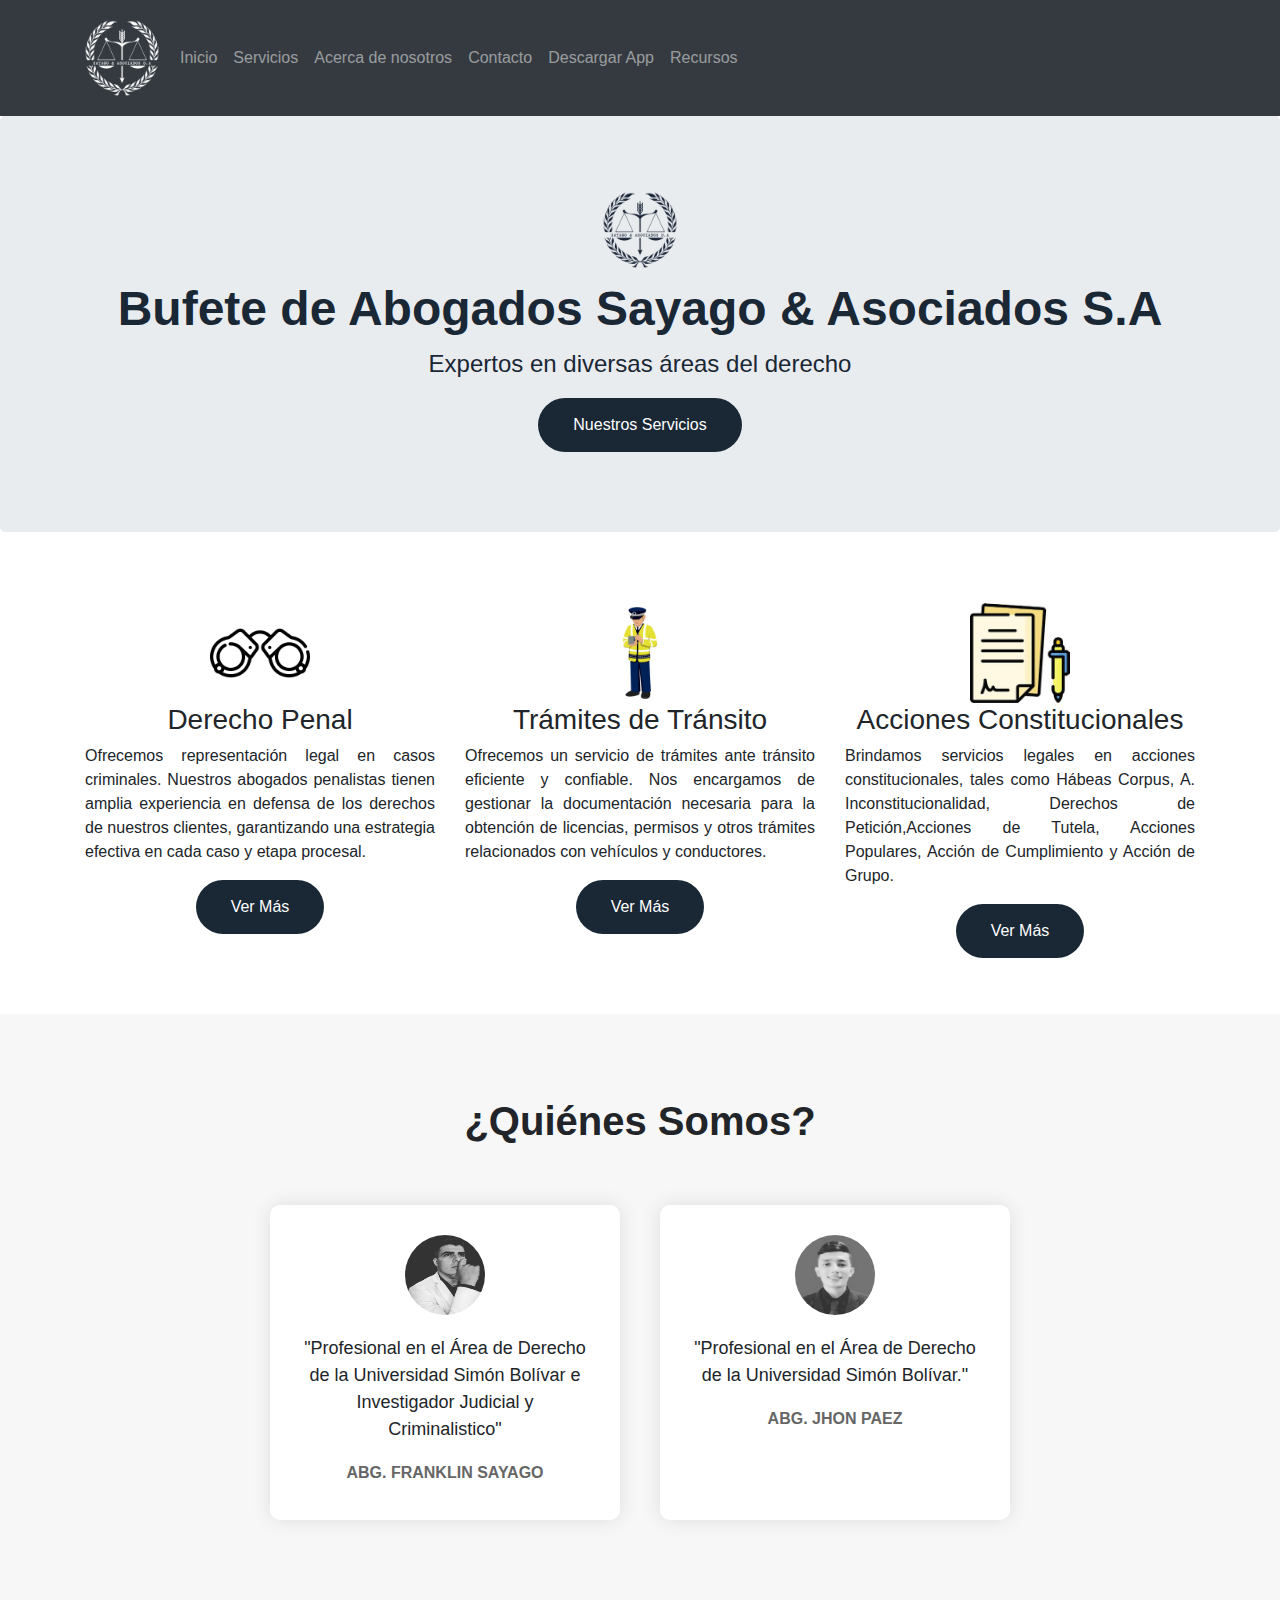
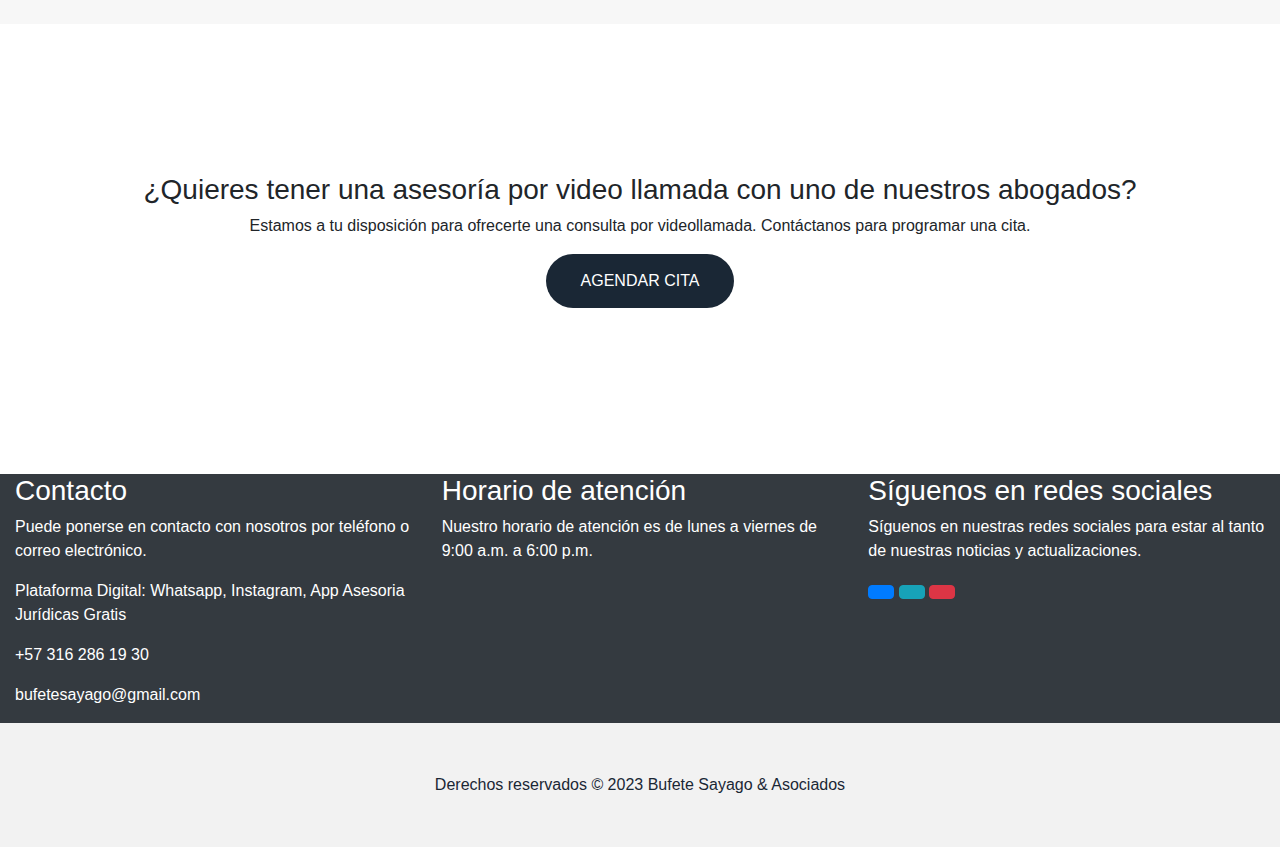
<file: index.html>
<!DOCTYPE html>
<html>

<head>
    <title>Sayago & Asociados S.A</title>
    <link rel="icon" href="ks.png" type="image/png">
    <link rel="stylesheet" type="text/css" href="styles.css">
    <meta charset="utf-8">
    <meta name="viewport" content="width=device-width, initial-scale=1">
    <link rel="stylesheet" href="https://maxcdn.bootstrapcdn.com/bootstrap/4.5.2/css/bootstrap.min.css">
    <script src="https://ajax.googleapis.com/ajax/libs/jquery/3.5.1/jquery.min.js"></script>
    <script src="https://cdnjs.cloudflare.com/ajax/libs/popper.js/1.16.0/umd/popper.min.js"></script>
    <script src="https://maxcdn.bootstrapcdn.com/bootstrap/4.5.2/js/bootstrap.min.js"></script>

</head>

<body>
    <nav class="navbar navbar-expand-md bg-dark navbar-dark">
        <a class="navbar-brand" href=""></a>
        <img class="logo-img" src="ns.png" alt="">
        <button class="navbar-toggler" type="button" data-toggle="collapse" data-target="#collapsibleNavbar">
            <span class="navbar-toggler-icon"></span>
        </button>
        <div class="collapse navbar-collapse" id="collapsibleNavbar">
            <ul class="navbar-nav">
                <li class="nav-item">
                    <a class="nav-link" href="index.html">Inicio</a>
                </li>
                <li class="nav-item">
                    <a class="nav-link" href="servicios.html">Servicios</a>
                </li>
                <li class="nav-item">
                    <a class="nav-link" href="acerdade.html">Acerca de nosotros</a>
                </li>
                <li class="nav-item">
                    <a class="nav-link" href="contacto.html">Contacto</a>
                </li>
                <li class="nav-item">
                    <a class="nav-link" href="descarga.html">Descargar App</a>
                </li>
                <li class="nav-item">
                    <a class="nav-link" href="recursos.html">Recursos</a>
                </li>
            </ul>
        </div>
    </nav>

    <div class="jumbotron text-center">
        <img class="logo-img" src="ks.png" alt="">
        <h1>Bufete de Abogados Sayago & Asociados S.A</h1>
        <p>Expertos en diversas áreas del derecho</p>
        <button class="btn-modern"><a href="servicios.html" style="color:#FFFFFF;">Nuestros Servicios</a></button>
        <p class="center-button"></p>
    </div>
    <div class="container">
        <div class="row">
            <div class="col-sm-4">
                <img class="logo-img" src="DP.png" alt="">
                <h3 class="text-center">Derecho Penal</h3>
                <p style="text-align: justify;">Ofrecemos representación legal en casos criminales. Nuestros abogados
                    penalistas tienen amplia experiencia en defensa de los derechos de nuestros clientes, garantizando
                    una estrategia efectiva en cada caso y etapa procesal.</p>
                <div class="text-center">
                    <p><a href="servicios.html" class="btn-modern">Ver Más</a></p>
                </div>

            </div>
            <div class="col-sm-4">
                <img class="logo-img" src="tran.png" alt="">
                <h3 class="text-center">Trámites de Tránsito</h3>
                <p style="text-align: justify;">Ofrecemos un servicio de trámites ante tránsito eficiente y confiable.
                    Nos encargamos de gestionar la documentación necesaria para la obtención de licencias, permisos y
                    otros trámites relacionados con vehículos y conductores.</p>
                <div class="text-center">
                    <p><a href="servicios.html" class="btn-modern">Ver Más</a></p>
                </div>
            </div>
            <div class="col-sm-4">
                <img class="logo-img" src="tutela.jfif" alt="">
                <h3 class="text-center">Acciones Constitucionales</h3>
                <p style="text-align: justify;">Brindamos servicios legales en acciones constitucionales, tales como
                    Hábeas Corpus, A. Inconstitucionalidad, Derechos de Petición,Acciones de Tutela, Acciones Populares,
                    Acción de Cumplimiento y Acción de Grupo.</p>
                <div class="text-center">
                    <p><a href="servicios.html" class="btn-modern">Ver Más</a></p>
                </div>
            </div>
        </div>
    </div>
    <section id="testimonios">
        <div class="container">
            <h2>¿Quiénes Somos?</h2>
            <div class="testimonios-container">
                <div class="testimonio">
                    <img src="fr.jpeg" alt="" class="testimonio-img">
                    <p class="testimonio-text">"Profesional en el Área de Derecho de la Universidad Simón Bolívar e
                        Investigador Judicial y Criminalistico"</p>
                    <h4 class="testimonio-autor">Abg. Franklin Sayago</h4>
                </div>
                <div class="testimonio">
                    <img src="paez.jpeg" alt="" class="testimonio-img">
                    <p class="testimonio-text">"Profesional en el Área de Derecho de la Universidad Simón Bolívar."</p>
                    <h4 class="testimonio-autor">Abg. Jhon Paez</h4>
                </div>
            </div>
        </div>
    </section>

    <section class="video-call">
        <div class="container">
            
          <h3>¿Quieres tener una asesoría por video llamada con uno de nuestros abogados?</h3>
          <p>Estamos a tu disposición para ofrecerte una consulta por videollamada. Contáctanos para programar una cita.</p>
          <div class="text-center">
            <p><a href="contacto.html" class="btn-modern">AGENDAR CITA</a></p>
        </div>
        </div>




        

    <div class="container-fluid bg-dark text-white">
        <div class="row">
            <div class="col-sm-4">
                <h3>Contacto</h3>
                <p>Puede ponerse en contacto con nosotros por teléfono o correo electrónico.</p>
                <p><span class="glyphicon glyphicon-map-marker"></span>
                    Plataforma Digital: Whatsapp, Instagram, App Asesoria Jurídicas Gratis</p>
                <p><span class="glyphicon glyphicon-phone"></span> +57 316 286 19 30</p>
                <p><span class="glyphicon glyphicon-envelope"></span> bufetesayago@gmail.com</p>
            </div>
            <div class="col-sm-4">
                <h3>Horario de atención</h3>
                <p>Nuestro horario de atención es de lunes a viernes de 9:00 a.m. a 6:00 p.m.</p>
            </div>
            <div class="col-sm-4">
                <h3>Síguenos en redes sociales</h3>
                <p>Síguenos en nuestras redes sociales para estar al tanto de nuestras noticias y actualizaciones.</p>
                <p>
                    <a href="https://www.facebook.com/abogadosayago" target="_blank" class="btn btn-primary"><span
                            class="facebook"></span></a>
                    <a href="https://www.tiktok.com/@abogadosayago" target="_blank" class="btn btn-info"><span
                            class="twiter"></span></a>
                    <a href="https://www.instagram.com/abgsayago/" target="_blank" class="btn btn-danger"><span
                            class="youtube"></span></a>
                </p>
            </div>
        </div>
    </div>
    </section>
    <footer class="container-fluid text-center">
        <p>Derechos reservados &copy; 2023 Bufete Sayago & Asociados</p>
    </footer>
</body>

</html>
</file>
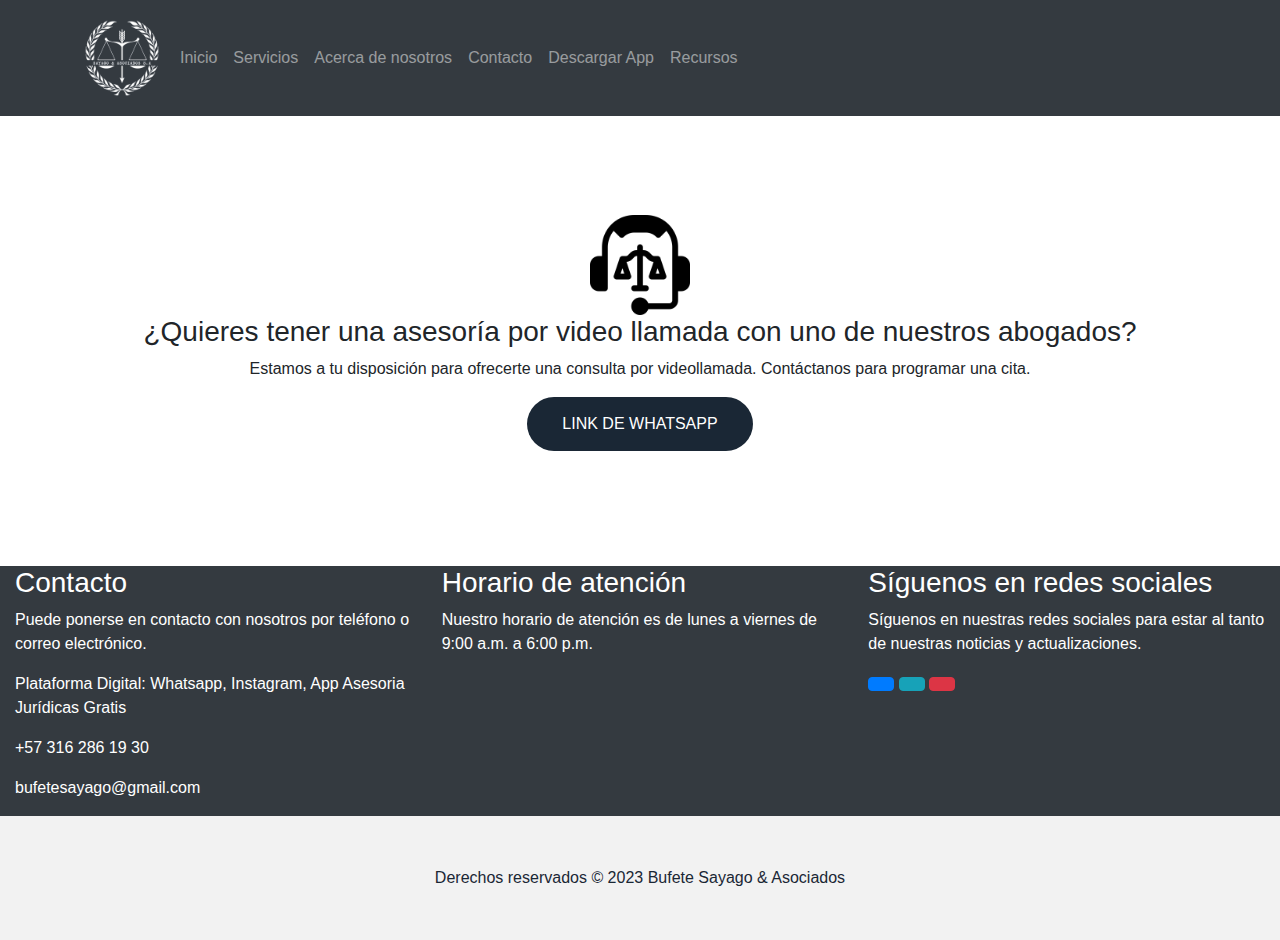
<file: contacto.html>
<!DOCTYPE html>
<html>

<head>
    <title>Sayago & Asociados S.A</title>
    <link rel="icon" href="ks.png" type="image/png">
    <link rel="stylesheet" type="text/css" href="styles.css">
    <meta charset="utf-8">
    <meta name="viewport" content="width=device-width, initial-scale=1">
    <link rel="stylesheet" href="https://maxcdn.bootstrapcdn.com/bootstrap/4.5.2/css/bootstrap.min.css">
    <script src="https://ajax.googleapis.com/ajax/libs/jquery/3.5.1/jquery.min.js"></script>
    <script src="https://cdnjs.cloudflare.com/ajax/libs/popper.js/1.16.0/umd/popper.min.js"></script>
    <script src="https://maxcdn.bootstrapcdn.com/bootstrap/4.5.2/js/bootstrap.min.js"></script>
</head>

<body>
    <nav class="navbar navbar-expand-md bg-dark navbar-dark">
        <a class="navbar-brand" href=""></a>
        <img class="logo-img" src="ns.png" alt="">
        <button class="navbar-toggler" type="button" data-toggle="collapse" data-target="#collapsibleNavbar">
            <span class="navbar-toggler-icon"></span>
        </button>
        <div class="collapse navbar-collapse" id="collapsibleNavbar">
            <ul class="navbar-nav">
                <li class="nav-item">
                    <a class="nav-link" href="index.html">Inicio</a>
                </li>
                <li class="nav-item">
                    <a class="nav-link" href="servicios.html">Servicios</a>
                </li>
                <li class="nav-item">
                    <a class="nav-link" href="acerdade.html">Acerca de nosotros</a>
                </li>
                <li class="nav-item">
                    <a class="nav-link" href="contacto.html">Contacto</a>
                </li>
                <li class="nav-item">
                    <a class="nav-link" href="descarga.html">Descargar App</a>
                </li>
                <li class="nav-item">
                    <a class="nav-link" href="recursos.html">Recursos</a>
                </li>
            </ul>
        </div>
    </nav>
    
      <section class="video-call">
    <div class="container">
        <img class="logo-img" src="contacto.png" alt="">
      <h3>¿Quieres tener una asesoría por video llamada con uno de nuestros abogados?</h3>
      <p>Estamos a tu disposición para ofrecerte una consulta por videollamada. Contáctanos para programar una cita.</p>
      <div class="text-center">
        <p><a href="https://wa.me/message/LWYCASKMJMEYE1" target="_blank"  class="btn-modern">LINK DE WHATSAPP</a></p>
    </div>
    </div>
    
  </section>
    <div class="container-fluid bg-dark text-white">
        <div class="row">
            <div class="col-sm-4">
                <h3>Contacto</h3>
                <p>Puede ponerse en contacto con nosotros por teléfono o correo electrónico.</p>
                <p><span class="glyphicon glyphicon-map-marker"></span>
                    Plataforma Digital: Whatsapp, Instagram, App Asesoria Jurídicas Gratis</p>
                <p><span class="glyphicon glyphicon-phone"></span> +57 316 286 19 30</p>
                <p><span class="glyphicon glyphicon-envelope"></span> bufetesayago@gmail.com</p>
            </div>
            <div class="col-sm-4">
                <h3>Horario de atención</h3>
                <p>Nuestro horario de atención es de lunes a viernes de 9:00 a.m. a 6:00 p.m.</p>
            </div>
            <div class="col-sm-4">
                <h3>Síguenos en redes sociales</h3>
                <p>Síguenos en nuestras redes sociales para estar al tanto de nuestras noticias y actualizaciones.</p>
                <p>
                   <a href="https://www.facebook.com/abogadosayago" target="_blank" class="btn btn-primary"><span
                            class="facebook"></span></a>
                    <a href="https://www.tiktok.com/@abogadosayago" target="_blank" class="btn btn-info"><span
                            class="twiter"></span></a>
                    <a href="https://www.instagram.com/abgsayago/" target="_blank" class="btn btn-danger"><span
                            class="youtube"></span></a>
                </p>
            </div>
        </div>
    </div>

    <footer class="container-fluid text-center">
        <p>Derechos reservados &copy; 2023 Bufete Sayago & Asociados</p>
    </footer>
</body>

</html>
</file>
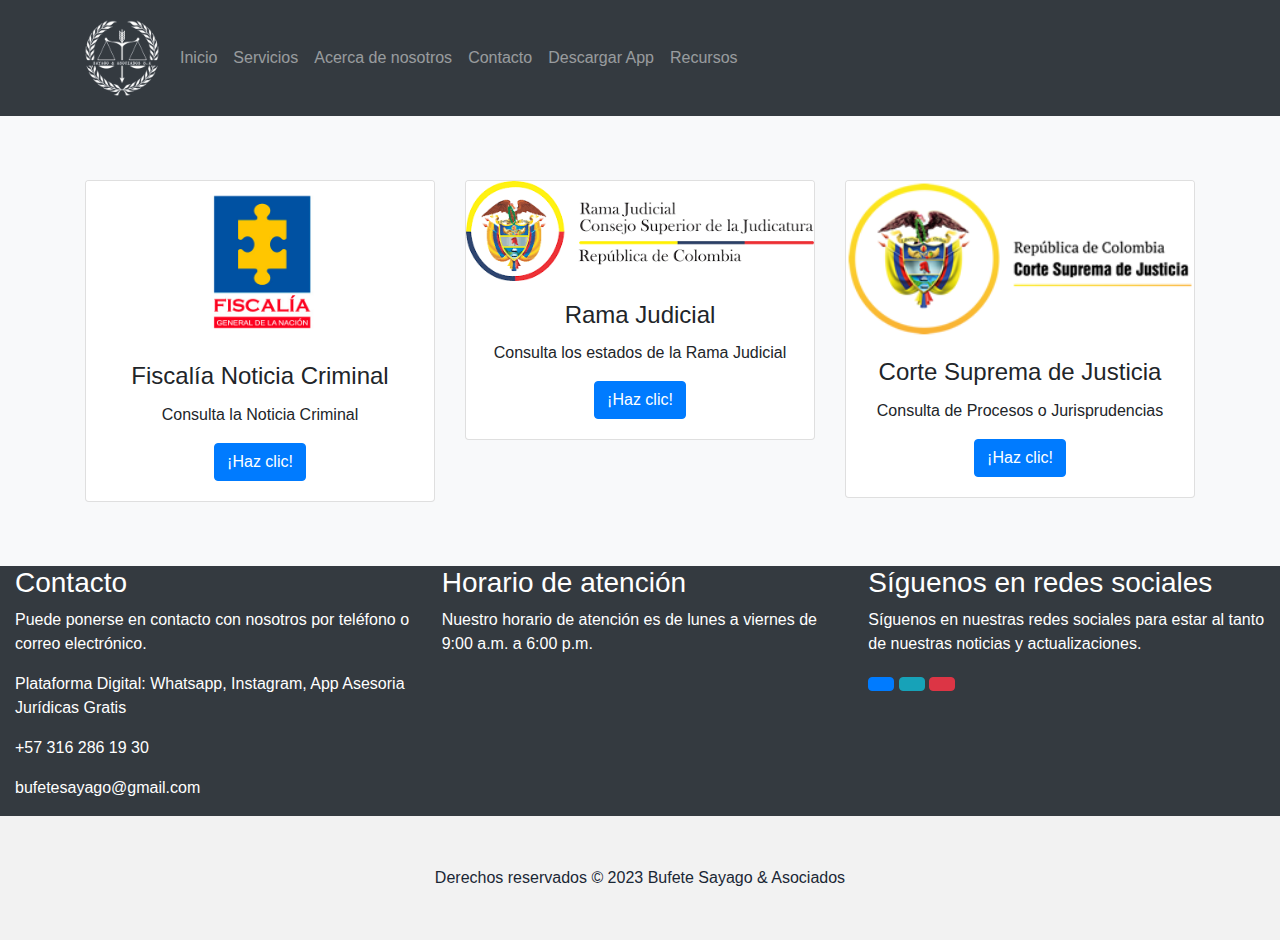
<file: recursos.html>
<!DOCTYPE html>
<html>

<head>
    <title>Sayago & Asociados S.A</title>
    <link rel="icon" href="ks.png" type="image/png">
    <link rel="stylesheet" type="text/css" href="styles.css">
    <meta charset="utf-8">
    <meta name="viewport" content="width=device-width, initial-scale=1">
    <link rel="stylesheet" href="https://maxcdn.bootstrapcdn.com/bootstrap/4.5.2/css/bootstrap.min.css">
    <script src="https://ajax.googleapis.com/ajax/libs/jquery/3.5.1/jquery.min.js"></script>
    <script src="https://cdnjs.cloudflare.com/ajax/libs/popper.js/1.16.0/umd/popper.min.js"></script>
    <script src="https://maxcdn.bootstrapcdn.com/bootstrap/4.5.2/js/bootstrap.min.js"></script>
</head>

<body>
    <nav class="navbar navbar-expand-md bg-dark navbar-dark">
        <a class="navbar-brand" href=""></a>
        <img class="logo-img" src="ns.png" alt="">
        <button class="navbar-toggler" type="button" data-toggle="collapse" data-target="#collapsibleNavbar">
            <span class="navbar-toggler-icon"></span>
        </button>
        <div class="collapse navbar-collapse" id="collapsibleNavbar">
            <ul class="navbar-nav">
                <li class="nav-item">
                    <a class="nav-link" href="index.html">Inicio</a>
                </li>
                <li class="nav-item">
                    <a class="nav-link" href="servicios.html">Servicios</a>
                </li>
                <li class="nav-item">
                    <a class="nav-link" href="acerdade.html">Acerca de nosotros</a>
                </li>
                <li class="nav-item">
                    <a class="nav-link" href="contacto.html">Contacto</a>
                </li>
                <li class="nav-item">
                    <a class="nav-link" href="descarga.html">Descargar App</a>
                </li>
                <li class="nav-item">
                    <a class="nav-link" href="recursos.html">Recursos</a>
                </li>
            </ul>
        </div>
    </nav>
    
    <section id="recursos" class="bg-light">
        <div class="container">
          <div class="row">
            <div class="col-lg-12 text-center">
              
              
          <div class="row">
            <div class="col-md-4">
              <div class="card">
                <img class="card-img-top" src="fiscalia.jpg" alt="Card image cap">
                <div class="card-body">
                  <h4 class="card-title">Fiscalía Noticia Criminal</h4>
                  <p class="card-text">Consulta la Noticia Criminal</p>
                  <a href="https://www.fiscalia.gov.co/colombia/servicios-de-informacion-al-ciudadano/consultas/#1536851620255-61ce92ac-374f" target="_blank" class="btn btn-primary">¡Haz clic!</a>
                </div>
              </div>
            </div>
            
                <div class="col-md-4">
                  <div class="card">
                    <img class="card-img-top" src="rame.png" alt="Card image cap">
                    <div class="card-body">
                      <h4 class="card-title">Rama Judicial</h4>
                      <p class="card-text">Consulta los estados de la Rama Judicial</p>
                      <a href="https://www.ramajudicial.gov.co/portal/inicio" target="_blank" class="btn btn-primary">¡Haz clic!</a>
                    </div>
                  </div>
                </div>
        
                    <div class="col-md-4">
                      <div class="card">
                        <img class="card-img-top" src="suprema.png" alt="Card image cap">
                        <div class="card-body">
                          <h4 class="card-title">Corte Suprema de Justicia</h4>
                          <p class="card-text">Consulta de Procesos o Jurisprudencias</p>
                          <a href="https://cortesuprema.gov.co/corte/index.php/jurisprudencia/" target="_blank" class="btn btn-primary">¡Haz clic!</a>
                        </div>
                      </div>
                    </div>


      
    
  </section>
    <div class="container-fluid bg-dark text-white">
        <div class="row">
            <div class="col-sm-4">
                <h3>Contacto</h3>
                <p>Puede ponerse en contacto con nosotros por teléfono o correo electrónico.</p>
                <p><span class="glyphicon glyphicon-map-marker"></span>
                    Plataforma Digital: Whatsapp, Instagram, App Asesoria Jurídicas Gratis</p>
                <p><span class="glyphicon glyphicon-phone"></span> +57 316 286 19 30</p>
                <p><span class="glyphicon glyphicon-envelope"></span> bufetesayago@gmail.com</p>
            </div>
            <div class="col-sm-4">
                <h3>Horario de atención</h3>
                <p>Nuestro horario de atención es de lunes a viernes de 9:00 a.m. a 6:00 p.m.</p>
            </div>
            <div class="col-sm-4">
                <h3>Síguenos en redes sociales</h3>
                <p>Síguenos en nuestras redes sociales para estar al tanto de nuestras noticias y actualizaciones.</p>
                <p>
                   <a href="https://www.facebook.com/abogadosayago" target="_blank" class="btn btn-primary"><span
                            class="facebook"></span></a>
                    <a href="https://www.tiktok.com/@abogadosayago" target="_blank" class="btn btn-info"><span
                            class="twiter"></span></a>
                    <a href="https://www.instagram.com/abgsayago/" target="_blank" class="btn btn-danger"><span
                            class="youtube"></span></a>
                </p>
            </div>
        </div>
    </div>

    <footer class="container-fluid text-center">
        <p>Derechos reservados &copy; 2023 Bufete Sayago & Asociados</p>
    </footer>
</body>

</html>
</file>
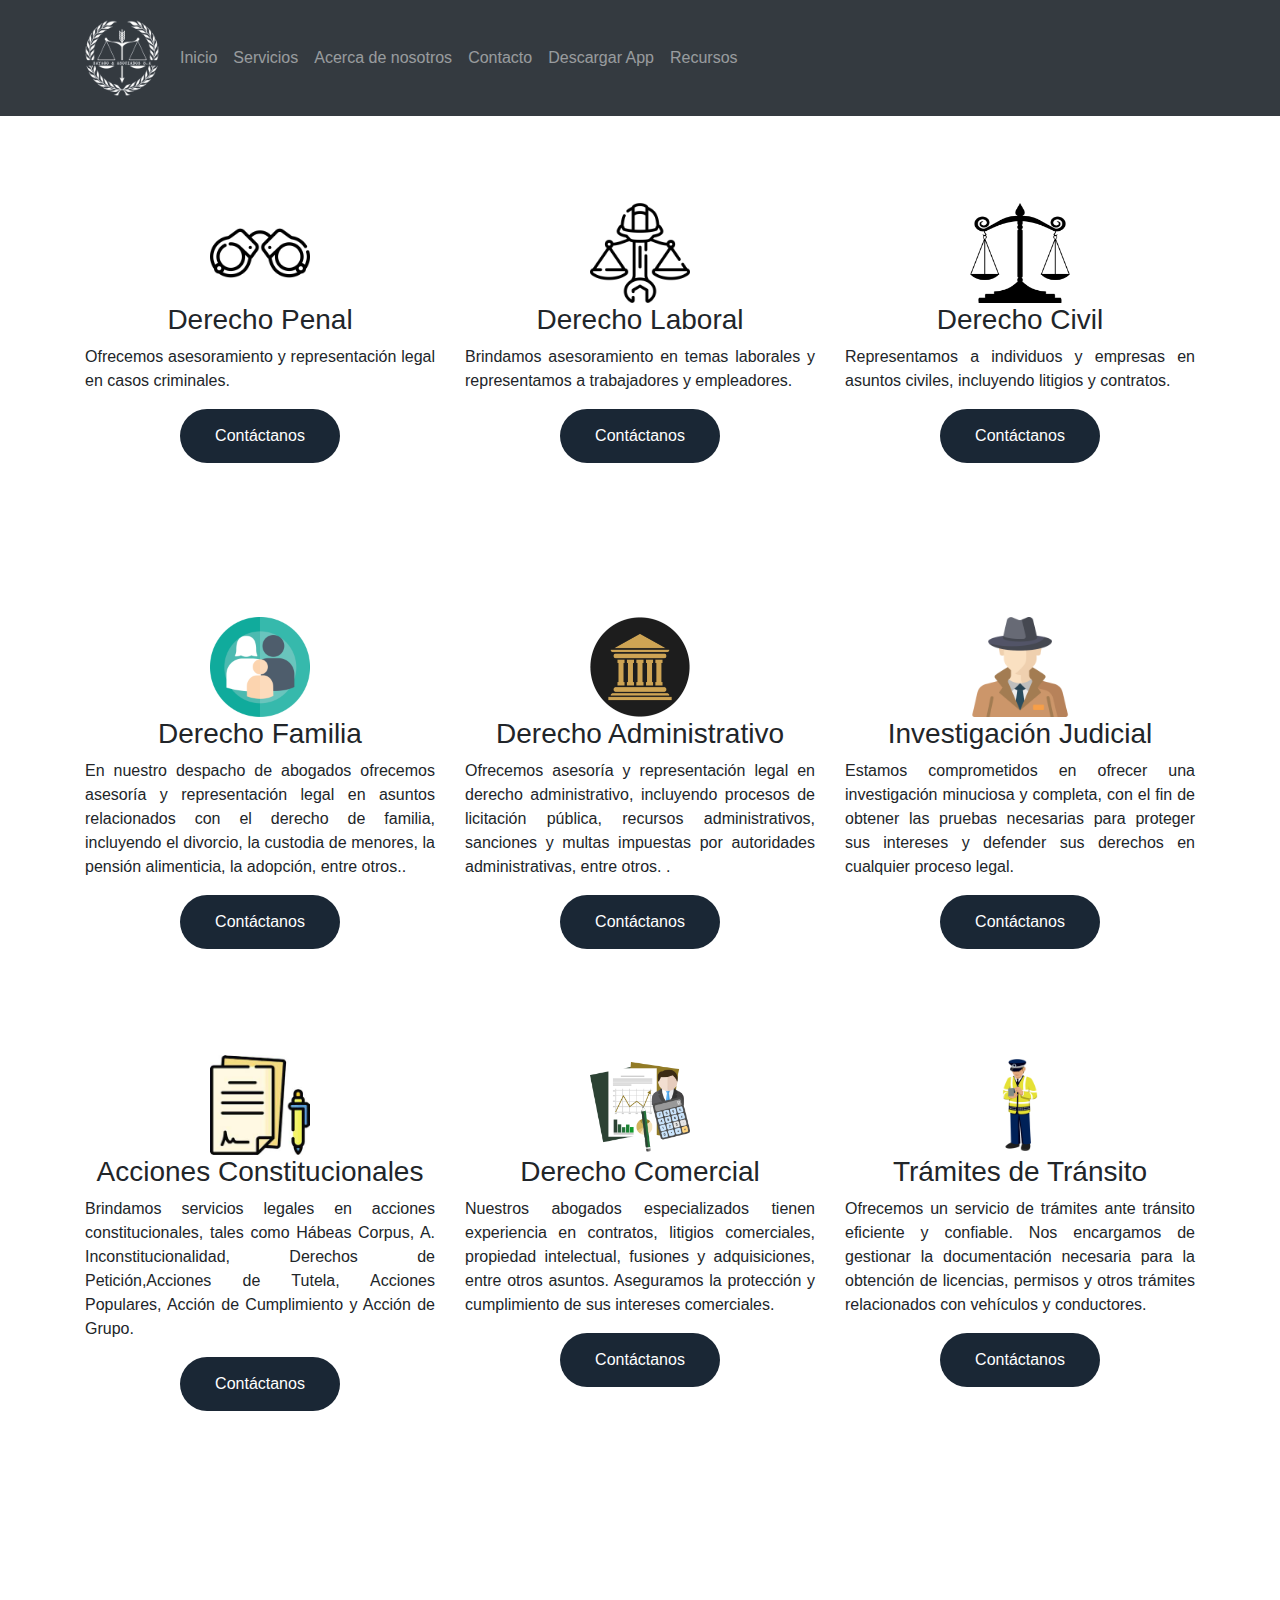
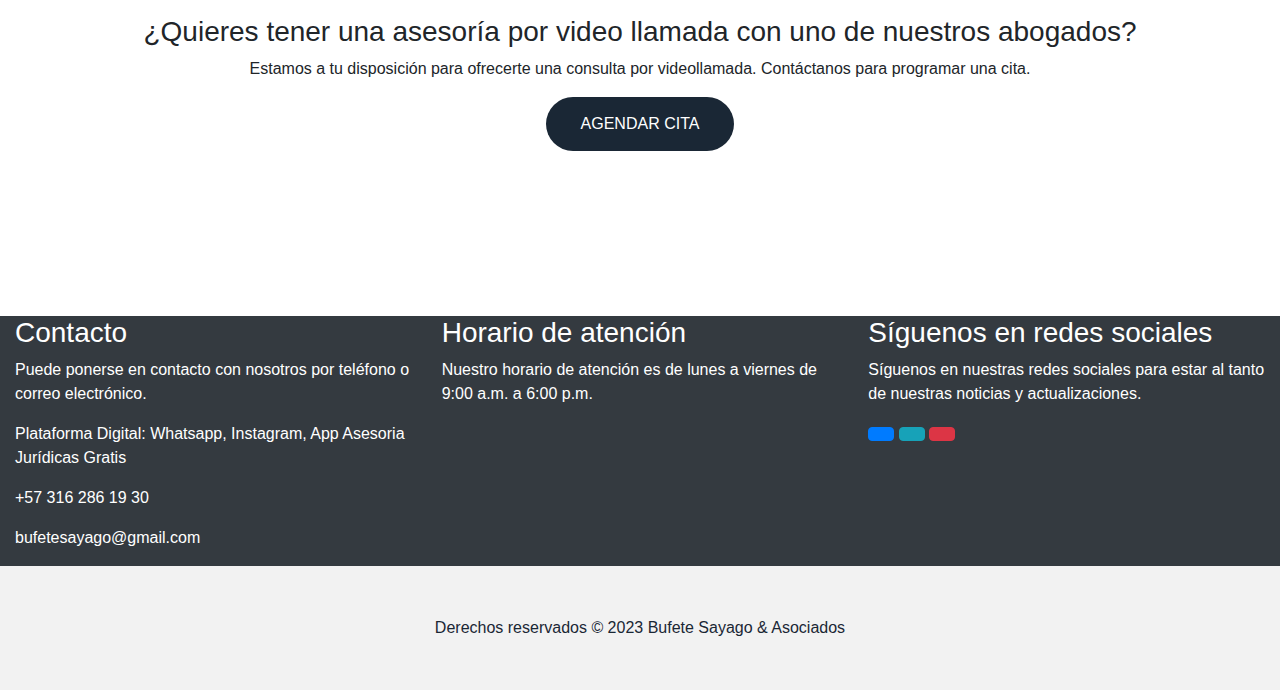
<file: servicios.html>
<!DOCTYPE html>
<html>

<head>
    <title>Sayago & Asociados S.A</title>
    <link rel="icon" href="ks.png" type="image/png">
    <link rel="stylesheet" type="text/css" href="styles.css">
    <meta charset="utf-8">
    <meta name="viewport" content="width=device-width, initial-scale=1">
    <link rel="stylesheet" href="https://maxcdn.bootstrapcdn.com/bootstrap/4.5.2/css/bootstrap.min.css">
    <script src="https://ajax.googleapis.com/ajax/libs/jquery/3.5.1/jquery.min.js"></script>
    <script src="https://cdnjs.cloudflare.com/ajax/libs/popper.js/1.16.0/umd/popper.min.js"></script>
    <script src="https://maxcdn.bootstrapcdn.com/bootstrap/4.5.2/js/bootstrap.min.js"></script>
    <main class="main-section">
        
</head>

<body>
    <nav class="navbar navbar-expand-md bg-dark navbar-dark">
        <a class="navbar-brand" href=""></a>
        <img class="logo-img" src="ns.png" alt="">
        <button class="navbar-toggler" type="button" data-toggle="collapse" data-target="#collapsibleNavbar">
            <span class="navbar-toggler-icon"></span>
        </button>
        <div class="collapse navbar-collapse" id="collapsibleNavbar">
            <ul class="navbar-nav">
                <li class="nav-item">
                    <a class="nav-link" href="index.html">Inicio</a>
                </li>
                <li class="nav-item">
                    <a class="nav-link" href="servicios.html">Servicios</a>
                </li>
                <li class="nav-item">
                    <a class="nav-link" href="acerdade.html">Acerca de nosotros</a>
                </li>
                <li class="nav-item">
                    <a class="nav-link" href="contacto.html">Contacto</a>
                </li>
                <li class="nav-item">
                    <a class="nav-link" href="descarga.html">Descargar App</a>
                </li>
                <li class="nav-item">
                    <a class="nav-link" href="recursos.html">Recursos</a>
                </li>
            </ul>
        </div>
    </nav>
    

    <div class="container">
        <div class="row">
            <div class="col-sm-4">
                <img class="logo-img" src="DP.png" alt="">
                <h3 class="text-center">Derecho Penal</h3>
                <p style="text-align: justify;">Ofrecemos asesoramiento y representación legal en casos criminales.</p>
                <div class="text-center">
                    <p><a href="contacto.html" class="btn-modern">Contáctanos</a></p>
                </div>
                
            </div>
            <div class="col-sm-4">
                <img class="logo-img" src="DL.png" alt="">
                <h3 class="text-center">Derecho Laboral</h3>
                <p style="text-align: justify;">Brindamos asesoramiento en temas laborales y representamos a trabajadores y empleadores.</p>
                <div class="text-center">
                    <p><a href="contacto.html" class="btn-modern">Contáctanos</a></p>
                </div>
            </div>
            <div class="col-sm-4">
                <img class="logo-img" src="DC.jpg" alt="">
                <h3 class="text-center">Derecho Civil</h3>
                <p style="text-align: justify;">Representamos a individuos y empresas en asuntos civiles, incluyendo litigios y contratos.</p>
                <div class="text-center">
                    <p><a href="contacto.html" class="btn-modern">Contáctanos</a></p>
                </div>
            </div>
        </div>
    </div>

    <div class="container">
        <div class="row">
            <div class="col-sm-4">
                <img class="logo-img" src="DFA.png" alt="">
                <h3 class="text-center">Derecho Familia</h3>
                <p style="text-align: justify;">En nuestro despacho de abogados ofrecemos asesoría y representación legal en asuntos relacionados con el derecho de familia, incluyendo el divorcio, la custodia de menores, la pensión alimenticia, la adopción, entre otros..</p>
                <div class="text-center">
                    <p><a href="contacto.html" class="btn-modern">Contáctanos</a></p>
                </div>
            </div>
            <div class="col-sm-4">
                <img class="logo-img" src="DA.png" alt="">
                <h3 class="text-center">Derecho Administrativo</h3>
                <p style="text-align: justify;">Ofrecemos asesoría y representación legal en derecho administrativo, incluyendo procesos de licitación pública, recursos administrativos, sanciones y multas impuestas por autoridades administrativas, entre otros.
                    
                    .</p>
                <div class="text-center">
                    <p><a href="contacto.html" class="btn-modern">Contáctanos</a></p>
                </div>
            </div>
            <div class="col-sm-4">
                <img class="logo-img" src="det.png" alt="">
                <h3 class="text-center">Investigación Judicial</h3>
                <p style="text-align: justify;">Estamos comprometidos en ofrecer una investigación minuciosa y completa, con el fin de obtener las pruebas necesarias para proteger sus intereses y defender sus derechos en cualquier proceso legal.</p>
                <div class="text-center">
                    <p><a href="contacto.html" class="btn-modern">Contáctanos</a></p>
                </div>
            </div>
        </div>
    </div>
    <div class="container">
        <div class="row">
            <div class="col-sm-4">
                <img class="logo-img" src="tutela.jfif" alt="">
                <h3 class="text-center">Acciones Constitucionales</h3>
                <p style="text-align: justify;">Brindamos servicios legales en acciones constitucionales, tales como Hábeas Corpus, A. Inconstitucionalidad, Derechos de Petición,Acciones de Tutela, Acciones Populares, Acción de Cumplimiento y Acción de Grupo.</p>
                <div class="text-center">
                    <p><a href="contacto.html" class="btn-modern">Contáctanos</a></p>
                </div>
                
            </div>
            <div class="col-sm-4">
                <img class="logo-img" src="comercial.png" alt="">
                <h3 class="text-center">Derecho Comercial</h3>
                <p style="text-align: justify;">Nuestros abogados especializados tienen experiencia en contratos, litigios comerciales, propiedad intelectual, fusiones y adquisiciones, entre otros asuntos. Aseguramos la protección y cumplimiento de sus intereses comerciales.</p>
                <div class="text-center">
                    <p><a href="contacto.html" class="btn-modern">Contáctanos</a></p>
                </div>
            </div>
            <div class="col-sm-4">
                <img class="logo-img" src="tran.png" alt="">
                <h3 class="text-center">Trámites de Tránsito</h3>
                <p style="text-align: justify;">Ofrecemos un servicio de trámites ante tránsito eficiente y confiable. Nos encargamos de gestionar la documentación necesaria para la obtención de licencias, permisos y otros trámites relacionados con vehículos y conductores.</p>
                <div class="text-center">
                    <p><a href="contacto.html" class="btn-modern">Contáctanos</a></p>
                </div>
            </div>
        </div>
    </div>
    <section class="video-call">
        <div class="container">
          <h3>¿Quieres tener una asesoría por video llamada con uno de nuestros abogados?</h3>
          <p>Estamos a tu disposición para ofrecerte una consulta por videollamada. Contáctanos para programar una cita.</p>
          <div class="text-center">
            <p><a href="contacto.html" class="btn-modern">AGENDAR CITA</a></p>
        </div>
        </div>
    
    <div class="container-fluid bg-dark text-white">
        <div class="row">
            <div class="col-sm-4">
                <h3>Contacto</h3>
                <p>Puede ponerse en contacto con nosotros por teléfono o correo electrónico.</p>
                <p><span class="glyphicon glyphicon-map-marker"></span>
                    Plataforma Digital: Whatsapp, Instagram, App Asesoria Jurídicas Gratis</p>
                <p><span class="glyphicon glyphicon-phone"></span> +57 316 286 19 30</p>
                <p><span class="glyphicon glyphicon-envelope"></span> bufetesayago@gmail.com</p>
            </div>
            <div class="col-sm-4">
                <h3>Horario de atención</h3>
                <p>Nuestro horario de atención es de lunes a viernes de 9:00 a.m. a 6:00 p.m.</p>
            </div>
            <div class="col-sm-4">
                <h3>Síguenos en redes sociales</h3>
                <p>Síguenos en nuestras redes sociales para estar al tanto de nuestras noticias y actualizaciones.</p>
                <p>
                    <a href="https://www.facebook.com/abogadosayago" target="_blank" class="btn btn-primary"><span class="facebook"></span></a>
                    <a href="https://www.tiktok.com/@abogadosayago" target="_blank" class="btn btn-info"><span class="twiter"></span></a>
                    <a href="https://www.instagram.com/abgsayago/" target="_blank" class="btn btn-danger"><span class="youtube"></span></a>
                </p>
            </div>
        </div>
    </div>

    <footer class="container-fluid text-center">
        <p>Derechos reservados &copy; 2023 Bufete Sayago & Asociados</p>
    </footer>
    <!-- Código del contenido de la página -->
</main>
</body>

</html>
</file>
<file: styles.css>
/* Estilos generales */

body {
    font-family: "Helvetica Neue", Helvetica, Arial, sans-serif;
    font-size: 16px;
    color: #f2f2f2;
  }
  
  a {
    color: #f2f2f2;
    text-decoration: none;
  }
  
  a:hover {
    color: #fff;
    text-decoration: underline;
  }
  
  .btn {
    border-radius: 0;
  }
  
  /* Estilos de la barra de navegación */
  .navbar {
    background-color: #1a2735; /* Cambiar por el color que desees */
}

  .navbar {
    margin-bottom: 0;
    border-radius: 0;
    background-color: #1a2735
  }
  
  .navbar-header {
    height: 70px;
    color: #1a2735;
  }
  
  .navbar-brand {
    height: 70px;
    padding: 20px;
  }
  
  .navbar-brand img {
    height: 100%;
  }
  
  /* Estilos del encabezado */
  
  .jumbotron {
    background-color: #f2f2f2;
    padding: 150px 0;
    margin-bottom: 0;
    
  }
  
  .jumbotron h1 {
    font-size: 48px;
    font-weight: bold;
    color: #1a2735;
  }
  
  .jumbotron p {
    font-size: 24px;
    color: #1a2735;
  }
  
  /* Estilos de la sección de contenido */
  
  .services {
    padding: 50px 0;
  }
  
  .services h2 {
    font-size: 36px;
    font-weight: bold;
    color: #1a2735;
  }
  
  .services p {
    font-size: 18px;
    color: #1a2735;
  }
  
  /* Estilos de la sección de contacto */
  
  .contact {
    background-color: #f2f2f2;
    padding: 50px 0;
  }
  
  .contact{
    font-family: "Helvetica Neue", Helvetica, Arial, sans-serif;
    font-size: 16px;
    color: #f2f2f2;
  }
  .contact h2 {
    font-size: 36px;
    font-weight: bold;
    color: #333;
  }
  
  .contact p {
    font-size: 18px;
    color: #666;
  }
  
  .contact .glyphicon {
    font-size: 24px;
    color: #1a2735;
  }
  
  /* Estilos del pie de página */
  
  footer {
    background-color: #f2f2f2;
    color: #1a2735;
    padding: 50px 0;
  }
  
  footer p {
    margin-bottom: 0;
  }
  
  footer a {
    color: #fff;
  }
  
  .logo-img {
    width: 100px;
    height:100px;
  }
  header {
    background-color: #f2f2f2; /* Cambia el valor de fondo a rojo */
    border-bottom: 1px solid #f2f2f2;
    padding: 20px 0;
  }
  #contacto {
    padding: 80px 0;
    margin: center
  }
  
  #contacto .section-heading {
    color: #333;
    font-size: 28px;
    margin-bottom: 20px;
    text-transform: uppercase;
  }
  
  #contacto .section-subheading {
    font-size: 16px;
    font-style: italic;
    margin-bottom: 75px;
    text-transform: none;
  }
  
  #contacto input,
  #contacto textarea {
    border-radius: 0;
  }
  
  #contacto input:focus,
  #contacto textarea:focus {
    border-color: #18bc9c;
    box-shadow: none;
  }
  
  #contacto .help-block {
    color: #c0392b;
  }
  
  #contacto #success {
    color: #18bc9c;
    margin-top: 15px;
    text-align: center;
  }
  
  #contacto h2.section-heading {
    font-family: 'Lucida Sans', 'Lucida Sans Regular', 'Lucida Grande', 'Lucida Sans Unicode', Geneva, Verdana, sans-serif, sans-serif;
  }
  
  #contacto button[type="submit"] {
    background-color: #18bc9c;
    border-color: #18bc9c;
    border-radius: 0;
    font-size: 16px;
    font-weight: bold
  }

  .contacto {
    margin: 0 center;
    text-align: center;
  }
  .contact-image {
    display: center;
    margin-left: center;
    margin-right: center;
  }
  .contacto-header img {
    float: left;
    margin: center 20px;
    width: 100px;
    height: auto;
  }
  .container {
    display: flex;
    flex-direction: column;
    justify-content: center;
    align-items: center;
    height: 50vh; /* Ajuste la altura al 100% de la ventana gráfica */
  }
  
  .contacto-header {
    text-align: center;
  }
  
  .contacto-header img {
    max-width: 100%;
    height: auto;
    margin-bottom: 30px;
  }
  
  img {
    max-width: 100%;
  }
  
  img {
    width: 50%;
    height: 50%;
  }
  img {
    max-width: 100%;
    max-height: 50%;
  }
  .button {
    display: inline-block;
    border: none;
    color: #fff;
    background-color: #1a2735;
    padding: 10px 20px;
    font-size: 16px;
    border-radius: 5px;
    text-decoration: none;
  }

  button {
    padding: 10px 20px;
    background-color: #1a2735;
    color: #fff;
    border: none;
    border-radius: 5px;
    font-size: 16px;
    cursor: pointer;
  }
  
  button:hover {
    background-color: #1a2735;
  }
  .boton-descarga {
    display: inline-block;
    padding: 12px 24px;
    border: none;
    border-radius: 4px;
    background-color: #1a2735;
    color: #fff;
    font-size: 16px;
    cursor: pointer;
    text-align: center;
    text-decoration: none;
  }
  
  /* Cambiar el color de fondo y el color del texto al pasar el cursor */
  .boton-descarga:hover {
    background-color: #18bc9c;
    color: #fff;
  }
  h2 {
    font-family: Georgia, sans-serif;
  }

  
  .center {
  display: inline-block;
  justify-content: center;
  align-items: center;
  text-align: center;
}

#about {
  padding: 100px 0;
}

#about h2 {
  font-size: 36px;
  font-weight: 700;
  margin-bottom: 50px;
}

#about p {
  font-size: 18px;
  line-height: 1.5;
  margin-bottom: 20px;
}

#about img {
  max-width: 100%;
  height: auto;
  border-radius: 5px;
  box-shadow: 0 0 20px rgba(0, 0, 0, 0.3);
}

.center-button {
  text-align: center;
}

.slick-carousel img {
  width: 50%;
  height: 100px; /* ajusta la altura de acuerdo a tus necesidades */
  object-fit: center;
  text-align: center;
}
.slick-carousel {
  width: 800px;
  height: 400px;
  margin: 0 auto;
}

.slick-slide img {
  display: block;
  margin: auto;
  max-height: 80vh; /* Establecer la altura máxima de la imagen para que no se extienda más allá de la diapositiva */
}

.logo-img {
  display: block;
  margin: 0 auto;
}

.text-center {
  text-align: center;

}

.btn-modern {
  display: inline-block;
  background-color: #1a2735;
  color: #fff;
  font-size: 16px;
  border-radius: 50px;
  border: none;
  padding: 15px 35px;
  cursor: pointer;
  transition: all 0.3s ease-in-out;
}

.btn-modern:hover {
  background-color: #ee4266;
  transform: scale(1.1);
}

.main-section {
  min-height: calc(100vh - 100px); /* Cambiar "100px" por la altura de tu pie de página */
}

#testimonios {
  background-color: #f7f7f7;
  padding: 80px 0;
  text-align: center;
}

#testimonios h2 {
  font-size: 40px;
  font-weight: 700;
  margin-bottom: 40px;
}

.testimonios-container {
  display: flex;
  flex-wrap: wrap;
  justify-content: center;
}

.testimonio {
  background-color: #fff;
  border-radius: 10px;
  box-shadow: 0px 0px 20px rgba(0, 0, 0, 0.1);
  margin: 20px;
  padding: 30px;
  max-width: 350px;
  text-align: center;
  transition: transform 0.2s ease-in-out;
}

.testimonio:hover {
  transform: translateY(-10px);
}

.testimonio-img {
  border-radius: 50%;
  height: 80px;
  margin-bottom: 20px;
  width: 80px;
}

.testimonio-text {
  font-size: 18px;
  margin-bottom: 20px;
}

.testimonio-autor {
  color: #666;
  font-size: 16px;
  font-weight: 700;
  margin-top: 10px;
  text-transform: uppercase;
}
#descargar-app {
  background-color: #fff;
  padding: 80px 0;
  text-align: center;
}

#descargar-app h2 {
  font-size: 40px;
  font-weight: 700;
  margin-bottom: 40px;
}

#descargar-app p {
  font-size: 20px;
  margin-bottom: 40px;
}

.app-buttons {
  display: flex;
  justify-content: center;
  margin-bottom: 60px;
}

.btn-apple, .btn-google {
  color: #fff;
  font-size: 20px;
  font-weight: 700;
  margin-right: 20px;
  padding: 15px 30px;
  text-transform: uppercase;
  transition: background-color 0.2s ease-in-out;
}

.btn-apple {
  background-color: #000;
  border-radius: 8px;
}

.btn-google {
  background-color: #4285f4;
  border-radius: 8px;
}

.btn-apple:hover, .btn-google:hover {
  background-color: #666;
}

.app-mockup {
  max-width: 100%;
}
#recursos {
  overflow-x: hidden;
}
</file>
